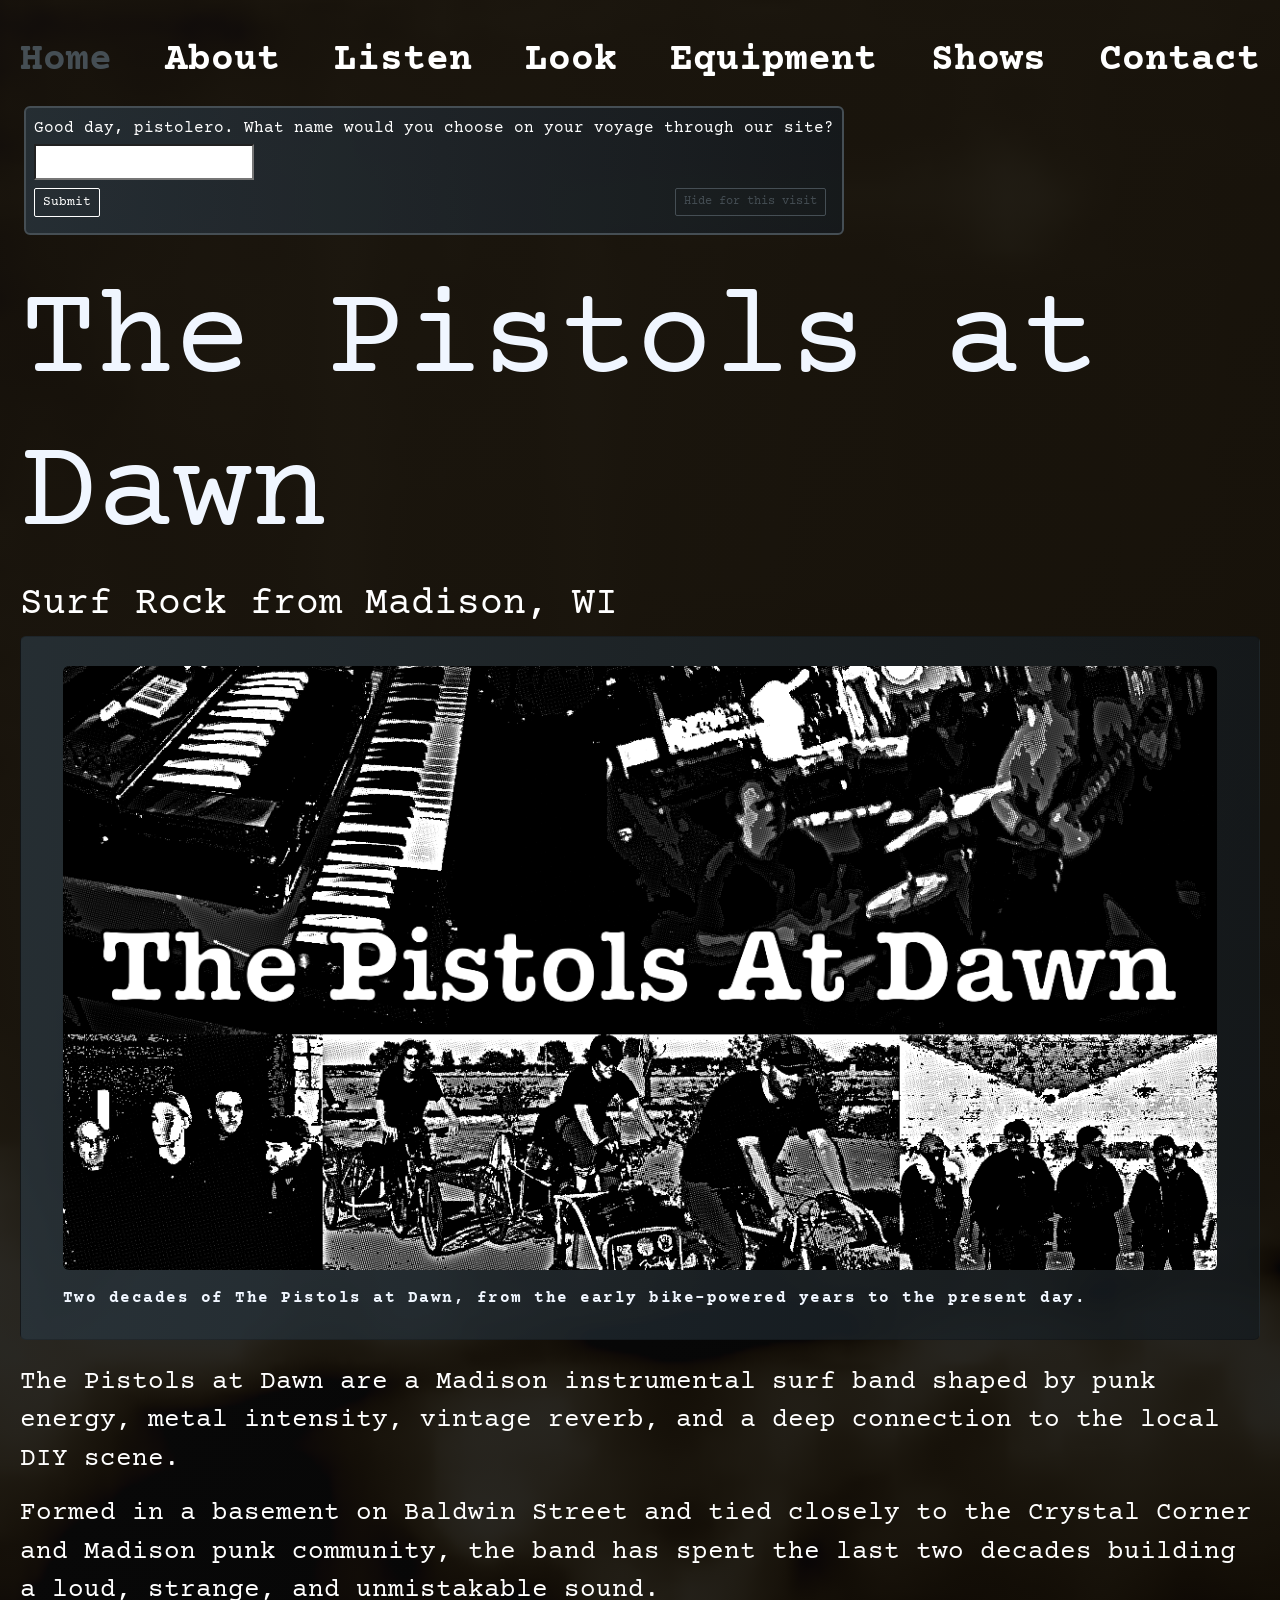
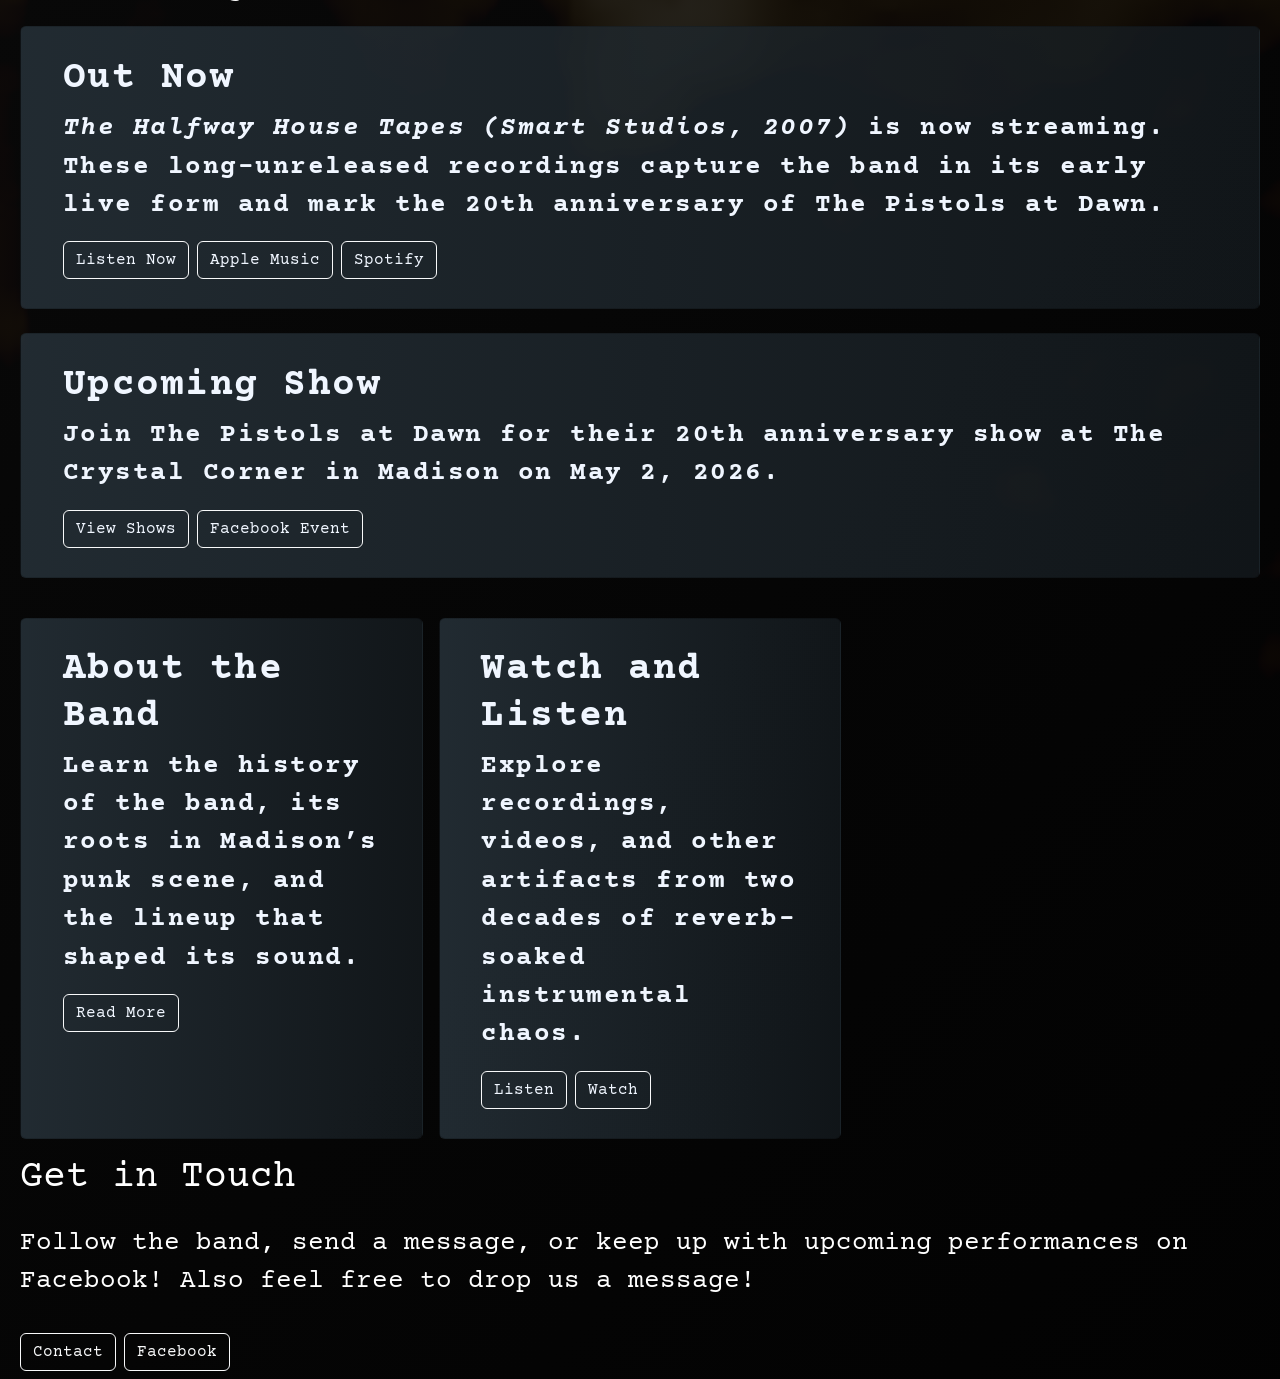
<file: index.html>
<!DOCTYPE html>
<html lang="en">
<head>
    <meta charset="UTF-8">
    <meta name="viewport" content="width=device-width, initial-scale=1.0">
    <title>The Pistols At Dawn</title>
    <link href="https://cdn.jsdelivr.net/npm/bootstrap@5.3.3/dist/css/bootstrap.min.css" rel="stylesheet"
          integrity="sha384-QWTKZyjpPEjISv5WaRU9OFeRpok6YctnYmDr5pNlyT2bRjXh0JMhjY6hW+ALEwIH" crossorigin="anonymous">
    <link href="style.css" rel="stylesheet" />
</head>
<body>
<header>
    <div class="container-fluid">
        <nav class="navbar mt-4 p-2">
            <a class="nav-active" href="index.html">Home</a>
            <a href="about.html">About</a>
            <a href="listen.html">Listen</a>
            <a href="look.html">Look</a>
            <a href="equipment.html">Equipment</a>
            <a href="shows.html">Shows</a>
            <a href="contact.html">Contact</a>
        </nav>
    </div>
</header>

<main class="container-fluid home-page">
    <div class="home-about-content p-2">
        <h1 class="band-name page-title">The Pistols at Dawn</h1>
        <h2>Surf Rock from Madison, WI</h2>

        <div class="card mb-4">
            <div class="card-body">
                <figure class="mb-0">
                    <img
                        class="img-fluid rounded mb-3"
                        src="images/social poster.png"
                        alt="Black and white collage poster for The Pistols at Dawn featuring live performance images, a bicycle-era band photo, and a later group portrait"
                    >
                    <figcaption>
                        Two decades of The Pistols at Dawn, from the early bike-powered years to the present day.
                    </figcaption>
                </figure>
            </div>
        </div>

        <p>
            The Pistols at Dawn are a Madison instrumental surf band shaped by punk energy, metal intensity, vintage reverb, and a deep connection to the local DIY scene.
        </p>

        <p>
            Formed in a basement on Baldwin Street and tied closely to the Crystal Corner and Madison punk community, the band has spent the last two decades building a loud, strange, and unmistakable sound.
        </p>

        <div class="card mb-4">
            <div class="card-body">
                <h2>Out Now</h2>
                <p>
                    <em>The Halfway House Tapes (Smart Studios, 2007)</em> is now streaming. These long-unreleased recordings capture the band in its early live form and mark the 20th anniversary of The Pistols at Dawn.
                </p>
                <div class="d-flex flex-wrap gap-2">
                    <a class="btn btn-outline-light" href="listen.html">Listen Now</a>
                    <a class="btn btn-outline-light" href="https://music.apple.com/us/album/the-halfway-house-tapes/1895198898" target="_blank" rel="noopener noreferrer">Apple Music</a>
                    <a class="btn btn-outline-light" href="https://open.spotify.com/album/4roiAwj1f78OO6OWAEvvNA?si=REMeRdHJSLSTDHzs4I_s-g" target="_blank" rel="noopener noreferrer">Spotify</a>
                </div>
            </div>
        </div>

        <div class="card mb-4">
            <div class="card-body">
                <h2>Upcoming Show</h2>
                <p>
                    Join The Pistols at Dawn for their 20th anniversary show at <strong>The Crystal Corner</strong> in Madison on <strong>May 2, 2026</strong>.
                </p>
                <div class="d-flex flex-wrap gap-2">
                    <a class="btn btn-outline-light" href="shows.html">View Shows</a>
                    <a class="btn btn-outline-light" href="https://www.facebook.com/share/18Q8U7H9vJ/" target="_blank" rel="noopener noreferrer">Facebook Event</a>
                </div>
            </div>
        </div>

        <div class="row g-3 mt-2">
            <div class="col-md-4">
                <div class="card h-100">
                    <div class="card-body">
                        <h2>About the Band</h2>
                        <p>
                            Learn the history of the band, its roots in Madison’s punk scene, and the lineup that shaped its sound.
                        </p>
                        <a class="btn btn-outline-light" href="about.html">Read More</a>
                    </div>
                </div>
            </div>

            <div class="col-md-4">
                <div class="card h-100">
                    <div class="card-body">
                        <h2>Watch and Listen</h2>
                        <p>
                            Explore recordings, videos, and other artifacts from two decades of reverb-soaked instrumental chaos.
                        </p>
                        <div class="d-flex flex-wrap gap-2">
                            <a class="btn btn-outline-light" href="listen.html">Listen</a>
                            <a class="btn btn-outline-light" href="look.html">Watch</a>
                        </div>
                    </div>
                </div>
            </div>

            <h2>Get in Touch</h2>
<p>
    Follow the band, send a message, or keep up with upcoming performances on Facebook! Also feel free to drop us a message! 
</p>
<div class="d-flex flex-wrap gap-2">
    <a class="btn btn-outline-light" href="contact.html">Contact</a>
    <a class="btn btn-outline-light" href="https://www.facebook.com/thepistolsatdawn" target="_blank" rel="noopener noreferrer">Facebook</a>
</div>
        </div>
    </div>
</main>
<script src="main.js"></script>
</body>
</html>
</file>
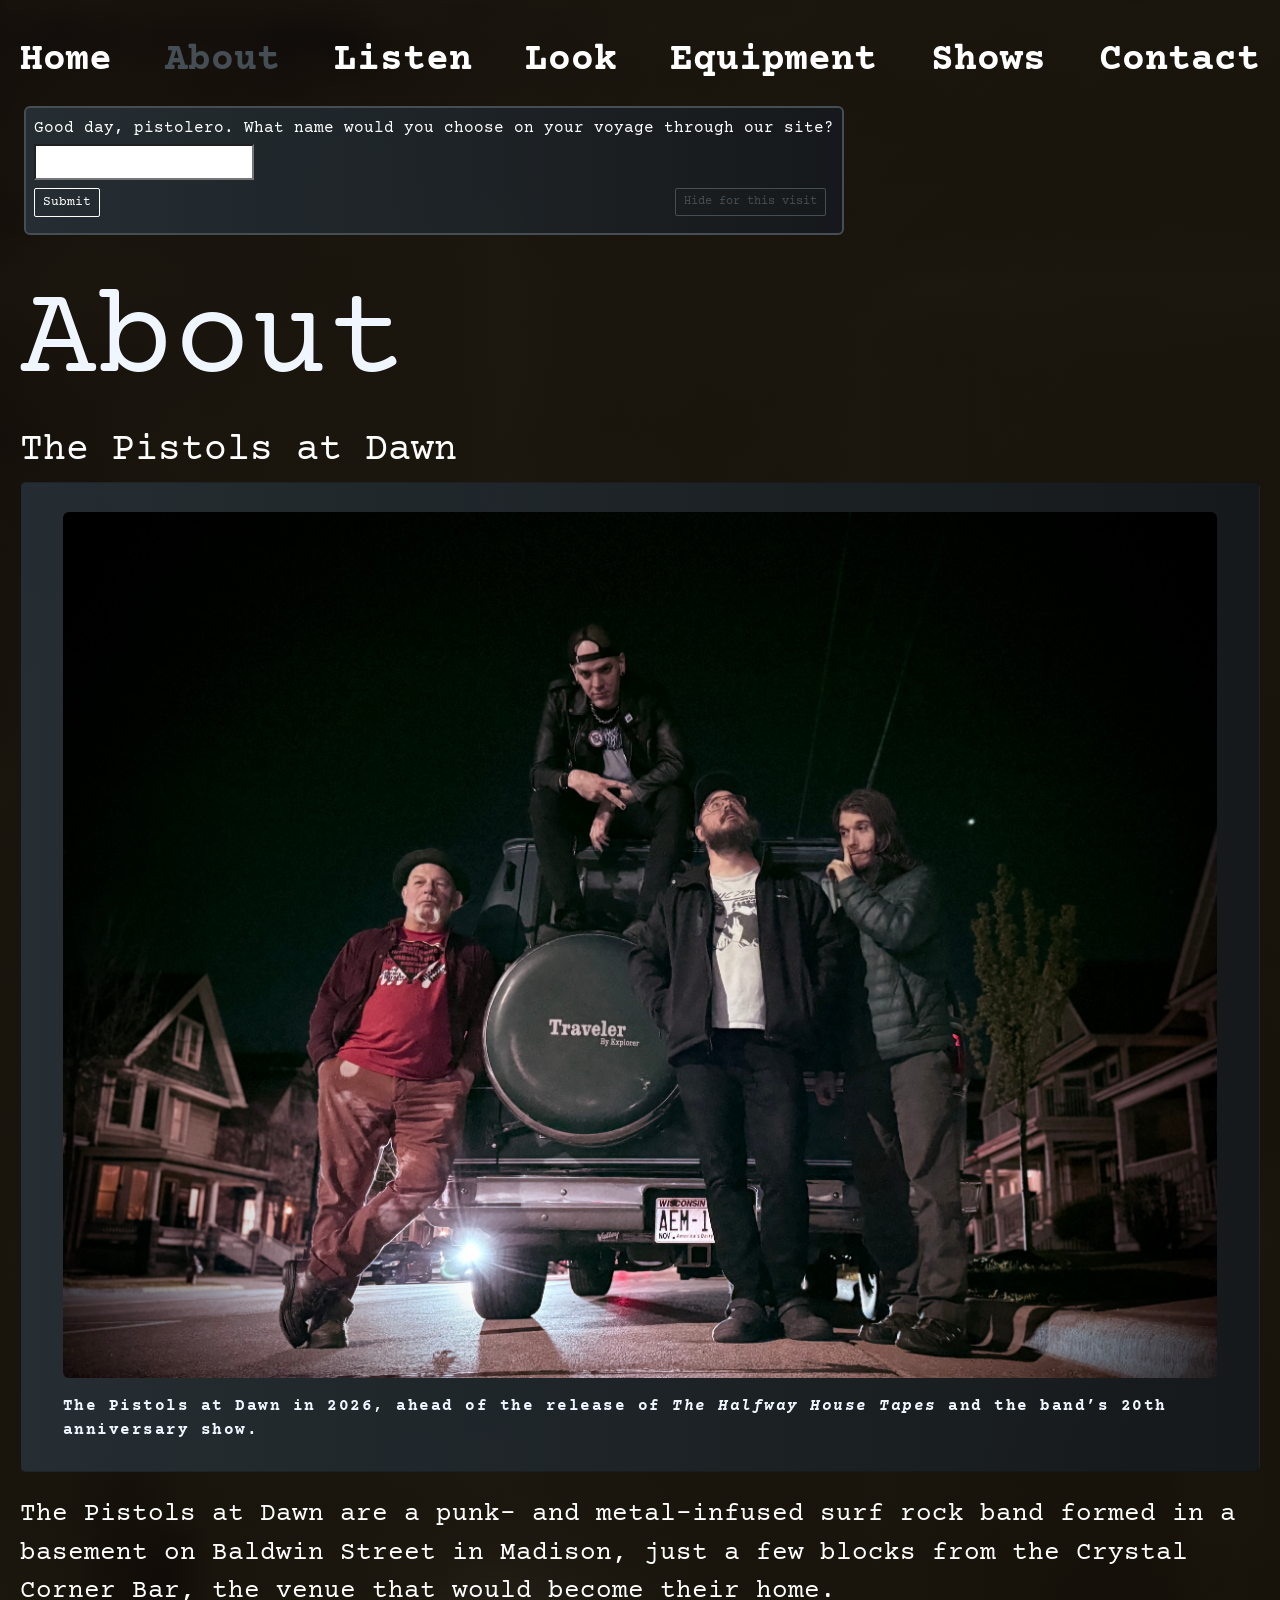
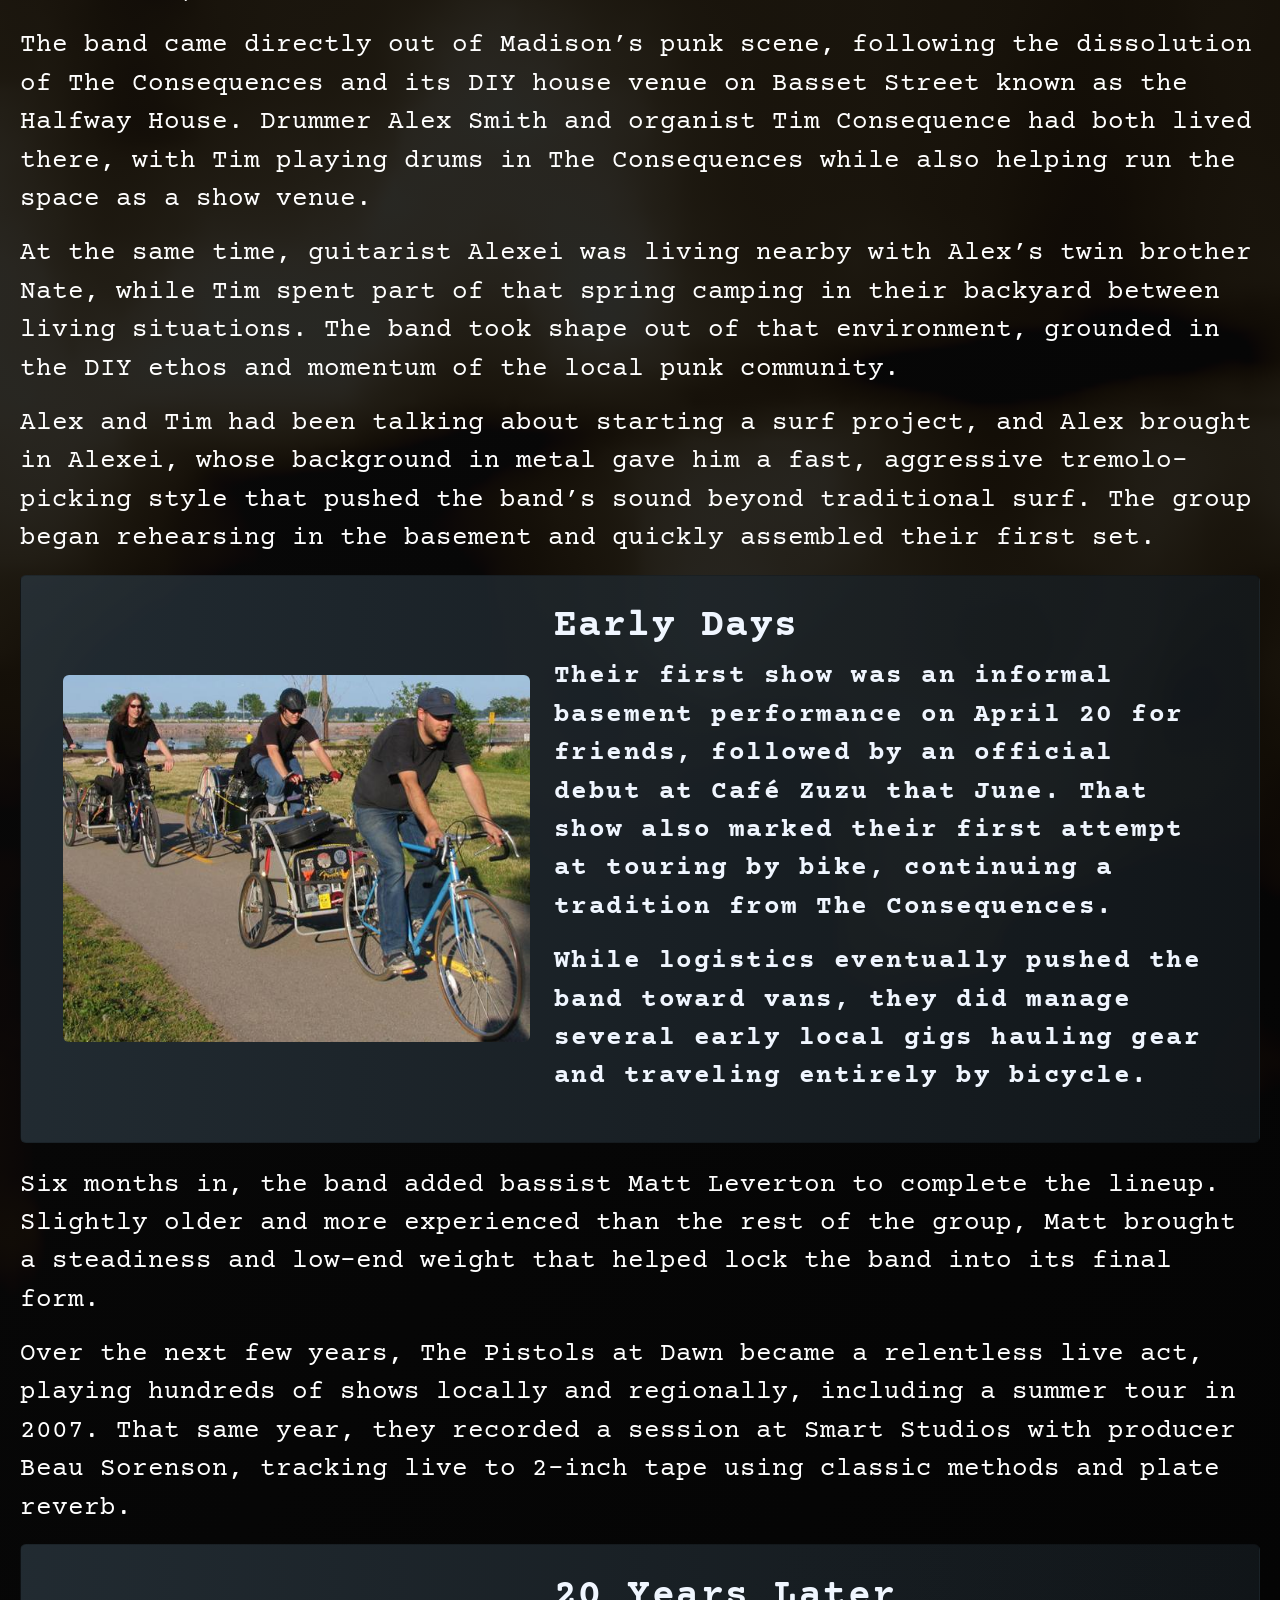
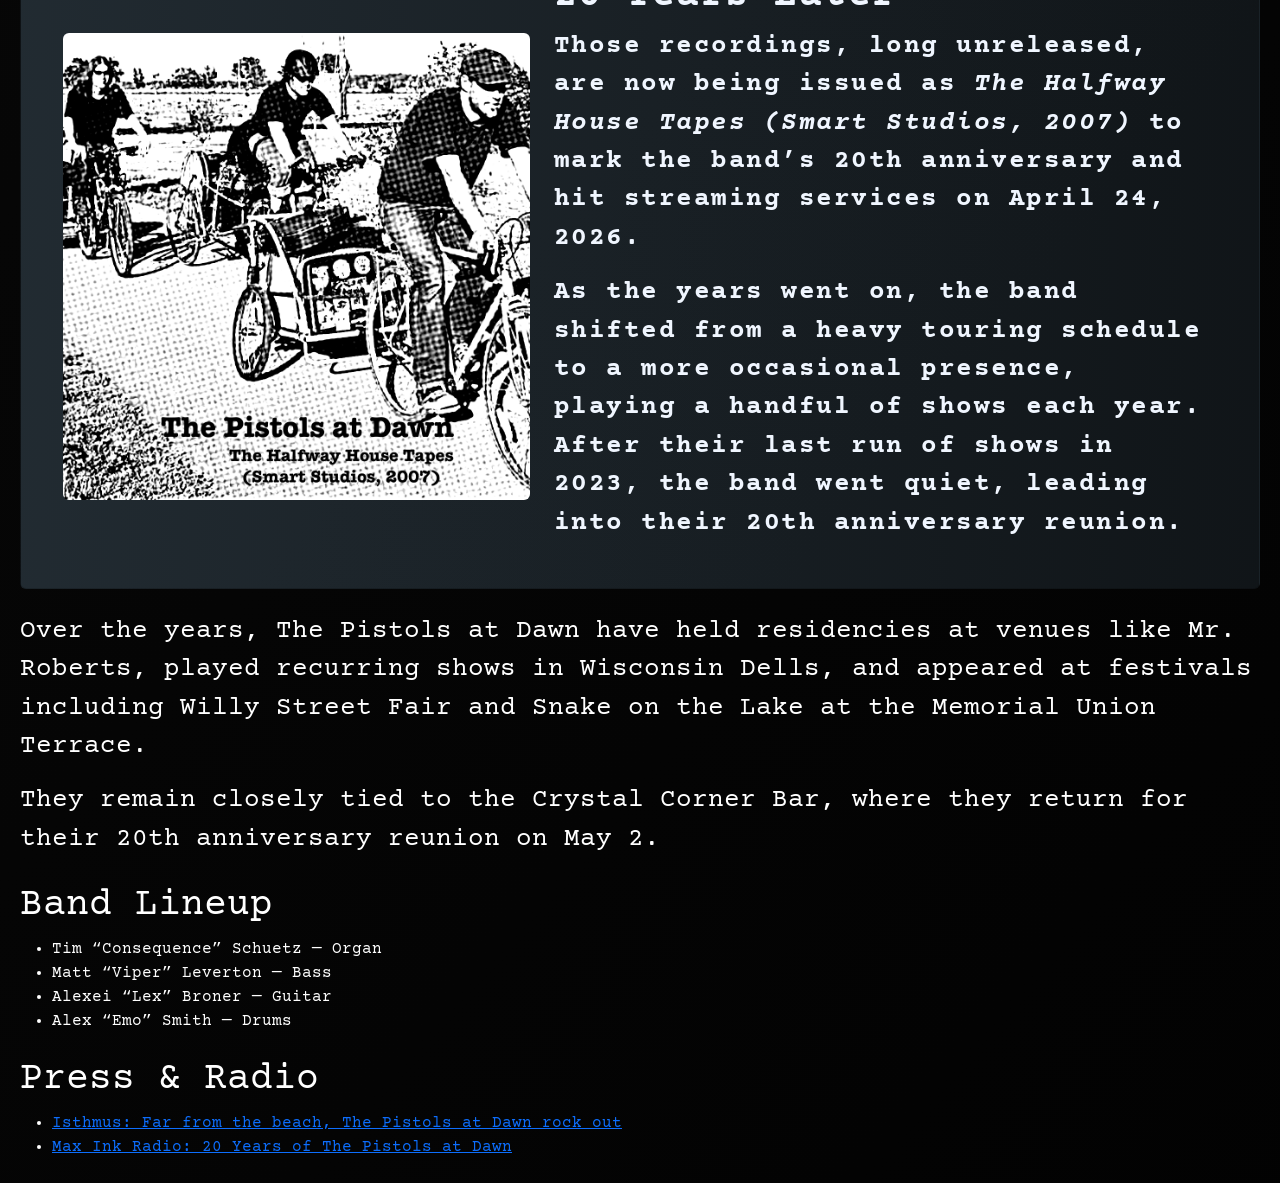
<file: about.html>
<!DOCTYPE html>
<html lang="en">
<head>
    <meta charset="UTF-8">
    <title>About - The Pistols At Dawn</title>
    <meta name="viewport" content="width=device-width, initial-scale=1.0">
    <link href="https://cdn.jsdelivr.net/npm/bootstrap@5.3.3/dist/css/bootstrap.min.css" rel="stylesheet"
          integrity="sha384-QWTKZyjpPEjISv5WaRU9OFeRpok6YctnYmDr5pNlyT2bRjXh0JMhjY6hW+ALEwIH" crossorigin="anonymous">
    <link href="style.css" rel="stylesheet" />
</head>
<body>
<header>
    <div class="container-fluid">
        <nav class="navbar mt-4 p-2">
            <a href="index.html">Home</a>
            <a class="nav-active" href="about.html">About</a>
            <a href="listen.html">Listen</a>
            <a href="look.html">Look</a>
            <a href="equipment.html">Equipment</a>
            <a href="shows.html">Shows</a>
            <a href="contact.html">Contact</a>
        </nav>
    </div>
</header>

<main class="container-fluid home-page">
    <div class="home-about-content p-2">
        <h1 class="band-name page-title">About</h1>
        <h2>The Pistols at Dawn</h2>

        <div class="card mb-4">
            <div class="card-body">
                <figure class="mb-0">
                    <img
                        class="img-fluid rounded mb-3"
                        src="images/2026BandPhoto.jpeg"
                        alt="The four members of The Pistols at Dawn posing together at night in front of a vehicle on a Madison street"
                    >
                    <figcaption>
                        The Pistols at Dawn in 2026, ahead of the release of <em>The Halfway House Tapes</em> and the band’s 20th anniversary show.
                    </figcaption>
                </figure>
            </div>
        </div>

        <p>
            The Pistols at Dawn are a punk- and metal-infused surf rock band formed in a basement on Baldwin Street in Madison, just a few blocks from the Crystal Corner Bar, the venue that would become their home.
        </p>

        <p>
            The band came directly out of Madison’s punk scene, following the dissolution of The Consequences and its DIY house venue on Basset Street known as the Halfway House. Drummer Alex Smith and organist Tim Consequence had both lived there, with Tim playing drums in The Consequences while also helping run the space as a show venue.
        </p>

        <p>
            At the same time, guitarist Alexei was living nearby with Alex’s twin brother Nate, while Tim spent part of that spring camping in their backyard between living situations. The band took shape out of that environment, grounded in the DIY ethos and momentum of the local punk community.
        </p>

        <p>
            Alex and Tim had been talking about starting a surf project, and Alex brought in Alexei, whose background in metal gave him a fast, aggressive tremolo-picking style that pushed the band’s sound beyond traditional surf. The group began rehearsing in the basement and quickly assembled their first set.
        </p>

        <div class="card mb-4">
            <div class="card-body">
                <div class="row align-items-center">
                    <div class="col-md-5 mb-3 mb-md-0">
                        <figure class="mb-0">
                            <img
                                class="img-fluid rounded"
                                src="images/Bikes%202006.jpg"
                                alt="Early promotional image of The Pistols at Dawn riding bicycles with instruments and gear"
                            >
                        </figure>
                    </div>
                    <div class="col-md-7">
                        <h2>Early Days</h2>
                        <p>
                            Their first show was an informal basement performance on April 20 for friends, followed by an official debut at Café Zuzu that June. That show also marked their first attempt at touring by bike, continuing a tradition from The Consequences.
                        </p>
                        <p>
                            While logistics eventually pushed the band toward vans, they did manage several early local gigs hauling gear and traveling entirely by bicycle.
                        </p>
                    </div>
                </div>
            </div>
        </div>

        <p>
            Six months in, the band added bassist Matt Leverton to complete the lineup. Slightly older and more experienced than the rest of the group, Matt brought a steadiness and low-end weight that helped lock the band into its final form.
        </p>

        <p>
            Over the next few years, The Pistols at Dawn became a relentless live act, playing hundreds of shows locally and regionally, including a summer tour in 2007. That same year, they recorded a session at Smart Studios with producer Beau Sorenson, tracking live to 2-inch tape using classic methods and plate reverb.
        </p>

        <div class="card mb-4">
            <div class="card-body">
                <div class="row align-items-center">
                    <div class="col-md-5 mb-3 mb-md-0">
                        <figure class="mb-0">
                            <img
                                class="img-fluid rounded"
                                src="images/albumcover.png"
                                alt="Album cover for The Halfway House Tapes by The Pistols at Dawn showing the band riding bicycles in a black and white design"
                            >
                        </figure>
                    </div>
                    <div class="col-md-7">
                        <h2>20 Years Later</h2>
                        <p>
                            Those recordings, long unreleased, are now being issued as <em>The Halfway House Tapes (Smart Studios, 2007)</em> to mark the band’s 20th anniversary and hit streaming services on April 24, 2026.
                        </p>
                        <p>
                            As the years went on, the band shifted from a heavy touring schedule to a more occasional presence, playing a handful of shows each year. After their last run of shows in 2023, the band went quiet, leading into their 20th anniversary reunion.
                        </p>
                    </div>
                </div>
            </div>
        </div>

        <p>
            Over the years, The Pistols at Dawn have held residencies at venues like Mr. Roberts, played recurring shows in Wisconsin Dells, and appeared at festivals including Willy Street Fair and Snake on the Lake at the Memorial Union Terrace.
        </p>

        <p>
            They remain closely tied to the Crystal Corner Bar, where they return for their 20th anniversary reunion on May 2.
        </p>

        <section class="mt-4">
            <h2>Band Lineup</h2>
            <ul>
                <li>Tim “Consequence” Schuetz — Organ</li>
                <li>Matt “Viper” Leverton — Bass</li>
                <li>Alexei “Lex” Broner — Guitar</li>
                <li>Alex “Emo” Smith — Drums</li>
            </ul>
        </section>

        <section class="mt-4">
            <h2>Press &amp; Radio</h2>
            <ul>
                <li>
                    <a href="https://isthmus.com/arts/music/far-from-the-beach-the-pistols-at-dawn-rock-out/" target="_blank" rel="noopener noreferrer">
                        Isthmus: Far from the beach, The Pistols at Dawn rock out
                    </a>
                </li>
                <li>
                    <a href="https://civicmedia.us/shows/max-ink-radio/2026/04/25/20-years-of-the-pistols-at-dawn-on-max-ink-radio" target="_blank" rel="noopener noreferrer">
                        Max Ink Radio: 20 Years of The Pistols at Dawn
                    </a>
                </li>
            </ul>
        </section>
    </div>
</main>
<script src="main.js"></script>
</body>
</html>
</file>
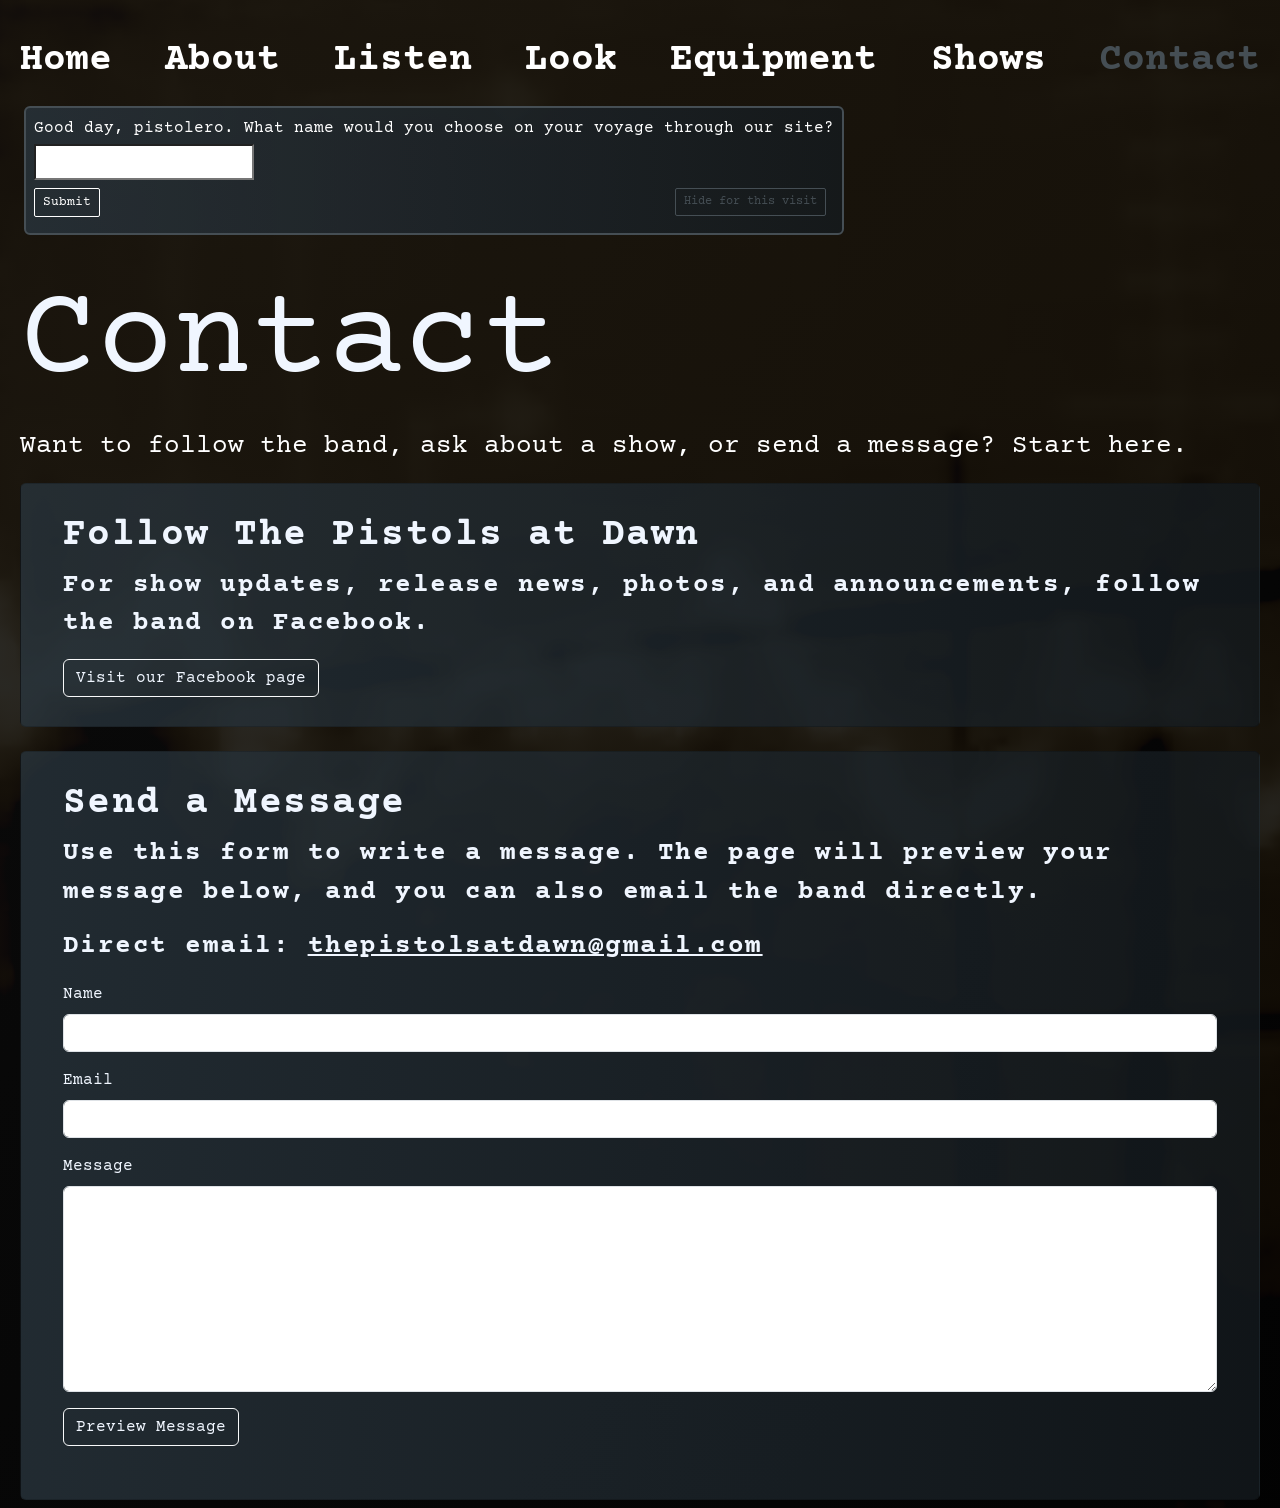
<file: contact.html>
<!DOCTYPE html>
<html lang="en">
<head>
    <meta charset="UTF-8">
    <meta name="viewport" content="width=device-width, initial-scale=1.0">
    <title>Contact - The Pistols At Dawn</title>
    <link href="https://cdn.jsdelivr.net/npm/bootstrap@5.3.3/dist/css/bootstrap.min.css" rel="stylesheet"
      integrity="sha384-QWTKZyjpPEjISv5WaRU9OFeRpok6YctnYmDr5pNlyT2bRjXh0JMhjY6hW+ALEwIH" crossorigin="anonymous">
    <link href="style.css" rel="stylesheet" />
</head>
<body>
<header>
    <div class="container-fluid">
        <nav class="navbar mt-4 p-2">
            <a href="index.html">Home</a>
            <a href="about.html">About</a>
            <a href="listen.html">Listen</a>
            <a href="look.html">Look</a>
            <a href="equipment.html">Equipment</a>
            <a href="shows.html">Shows</a>
            <a class="nav-active" href="contact.html">Contact</a>
        </nav>
    </div>
</header>

<main class="container-fluid home-page">
    <div class="home-about-content p-2">
        <h1 class="band-name page-title">Contact</h1>
        <p>
            Want to follow the band, ask about a show, or send a message? Start here.
        </p>

        <div class="card mb-4">
            <div class="card-body">
                <h2>Follow The Pistols at Dawn</h2>
                <p>
                    For show updates, release news, photos, and announcements, follow the band on Facebook.
                </p>
                <a class="btn btn-outline-light" href="https://www.facebook.com/thepistolsatdawn" target="_blank" rel="noopener noreferrer">
                    Visit our Facebook page
                </a>
            </div>
        </div>

        <div class="card">
            <div class="card-body">
                <h2>Send a Message</h2>
                <p>
                    Use this form to write a message. The page will preview your message below, and you can also email the band directly.
                </p>

                <p>
                    Direct email:
                    <a href="mailto:thepistolsatdawn@gmail.com">thepistolsatdawn@gmail.com</a>
                </p>

                <form id="contact-form">
                    <div class="mb-3">
                        <label class="form-label" for="name-input">Name</label>
                        <input class="form-control" id="name-input" type="text" required>
                    </div>

                    <div class="mb-3">
                        <label class="form-label" for="email-input">Email</label>
                        <input class="form-control" id="email-input" type="email" required>
                    </div>

                    <div class="mb-3">
                        <label class="form-label" for="comment-input">Message</label>
                        <textarea class="form-control" id="comment-input" rows="8" required></textarea>
                    </div>

                    <button class="btn btn-outline-light" type="submit">Preview Message</button>
                </form>

                <div id="contact-response" class="mt-4"></div>
            </div>
        </div>
    </div>
</main>

<script src="main.js"></script>
</body>
</html>
</file>
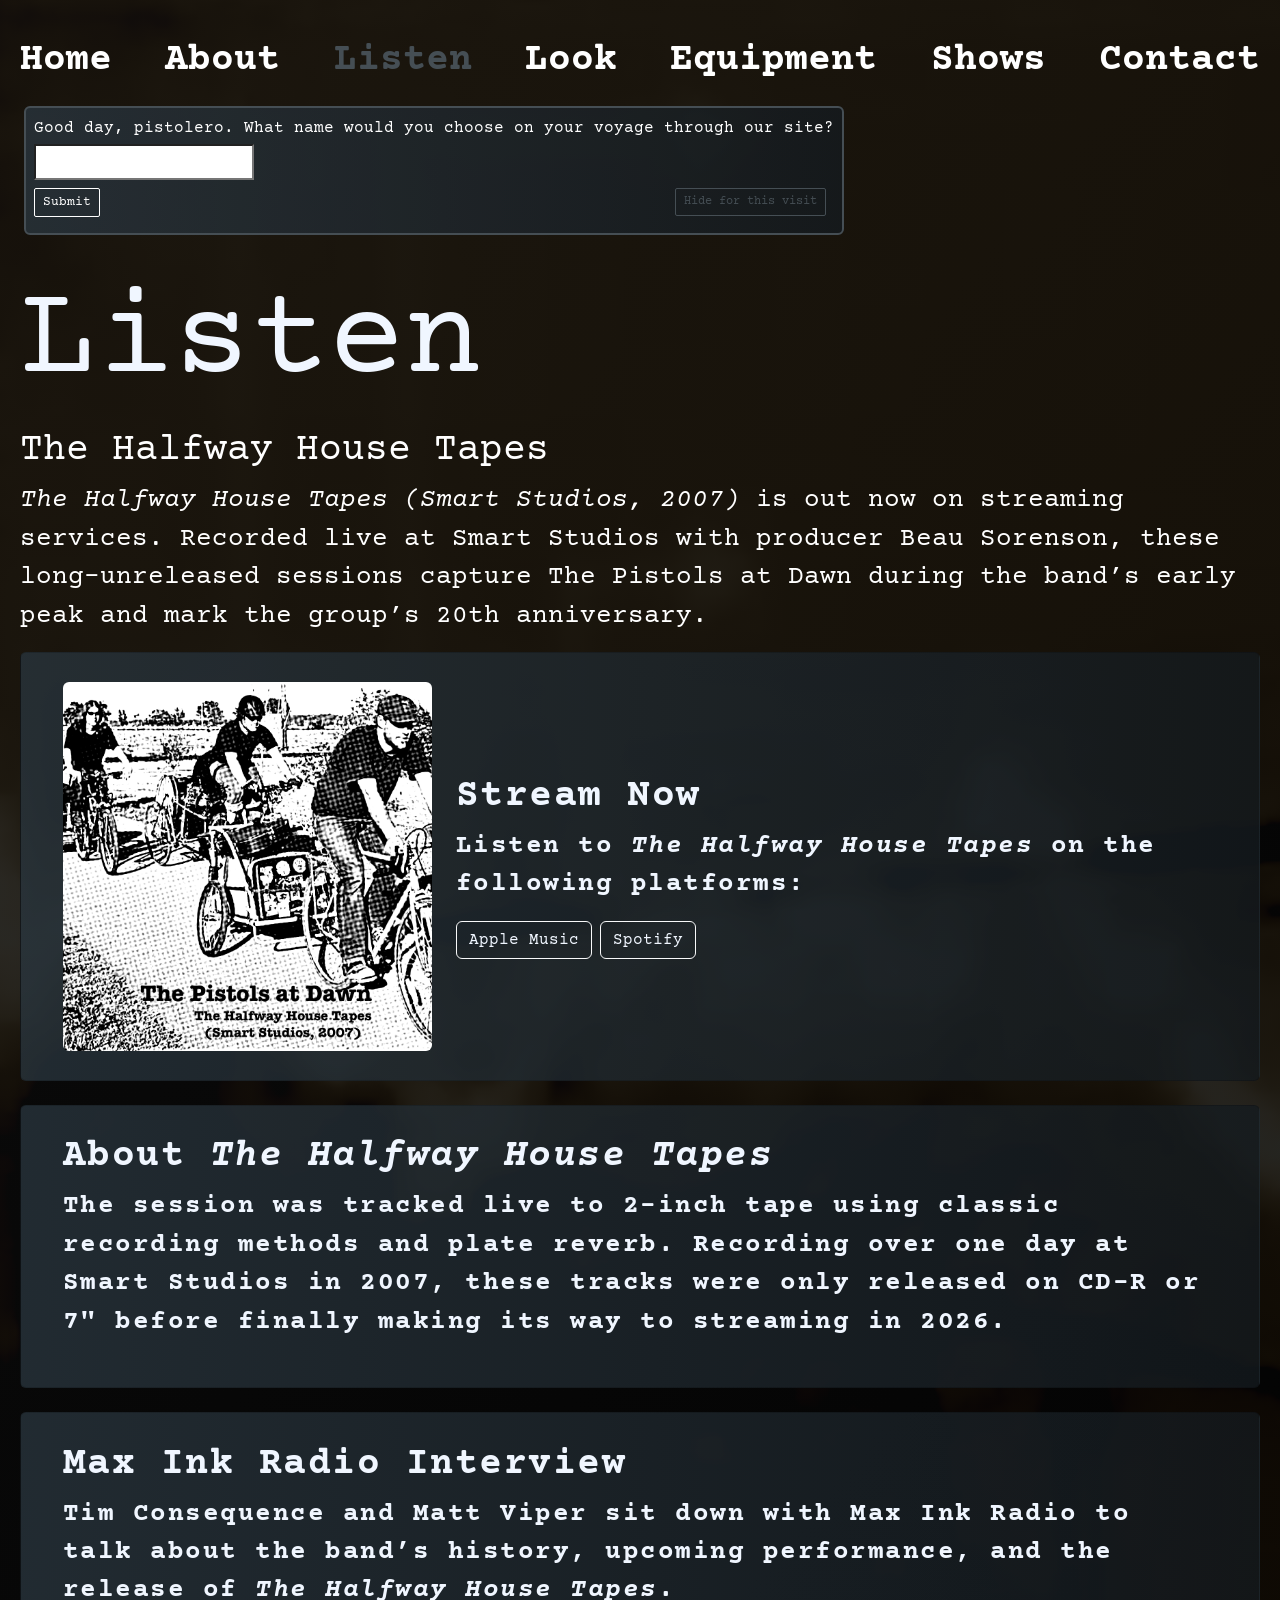
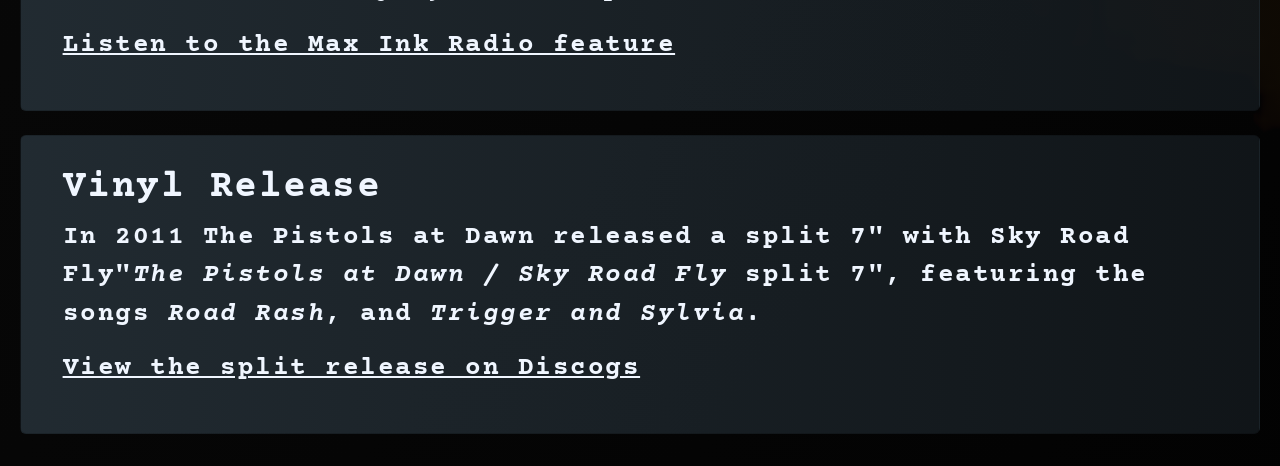
<file: listen.html>
<!DOCTYPE html>
<html lang="en">
<head>
    <meta charset="UTF-8">
    <title>Listen - The Pistols At Dawn</title>
    <link href="https://cdn.jsdelivr.net/npm/bootstrap@5.3.3/dist/css/bootstrap.min.css" rel="stylesheet"
          integrity="sha384-QWTKZyjpPEjISv5WaRU9OFeRpok6YctnYmDr5pNlyT2bRjXh0JMhjY6hW+ALEwIH" crossorigin="anonymous">
    <link href="style.css" rel="stylesheet" />
</head>
<body>
<header>
    <div class="container-fluid">
        <nav class="navbar mt-4 p-2">
            <a href="index.html">Home</a>
            <a href="about.html">About</a>
            <a class="nav-active" href="listen.html">Listen</a>
            <a href="look.html">Look</a>
            <a href="equipment.html">Equipment</a>
            <a href="shows.html">Shows</a>
            <a href="contact.html">Contact</a>
        </nav>
    </div>
</header>

<main class="container-fluid home-page">
    <div class="home-about-content p-2">
        <h1 class="band-name page-title">Listen</h1>
        <h2>The Halfway House Tapes</h2>

        <p>
            <em>The Halfway House Tapes (Smart Studios, 2007)</em> is out now on streaming services. Recorded live at Smart Studios with producer Beau Sorenson, these long-unreleased sessions capture The Pistols at Dawn during the band’s early peak and mark the group’s 20th anniversary.
        </p>

        <div class="card mb-4">
            <div class="card-body">
                <div class="row align-items-center">
                    <div class="col-md-4 mb-3 mb-md-0">
                        <img
                            class="img-fluid rounded"
                            src="images/albumcover.png"
                            alt="Album cover for The Halfway House Tapes by The Pistols at Dawn"
                        >
                    </div>
                    <div class="col-md-8">
                        <h2>Stream Now</h2>
                        <p>Listen to <em>The Halfway House Tapes</em> on the following platforms:</p>

                        <div class="d-flex flex-wrap gap-2">
                            <a class="btn btn-outline-light" href="https://music.apple.com/us/album/the-halfway-house-tapes/1895198898" target="_blank" rel="noopener noreferrer">Apple Music</a>
                            <a class="btn btn-outline-light" href="https://open.spotify.com/album/4roiAwj1f78OO6OWAEvvNA?si=REMeRdHJSLSTDHzs4I_s-g" target="_blank" rel="noopener noreferrer">Spotify</a>
                        </div>
                    </div>
                </div>
            </div>
        </div>

        <div class="card mb-4">
            <div class="card-body">
                <h2>About <em>The Halfway House Tapes</em></h2>
                <p>
                    The session was tracked live to 2-inch tape using classic recording methods and plate reverb. Recording over one day at Smart Studios in 2007, these tracks were only released on CD-R or 7" before finally making its way to streaming in 2026.
                </p>
            </div>
        </div>
        
         <div class="card mb-4">
            <div class="card-body">
                <h2>Max Ink Radio Interview</h2>
                <p>
                    Tim Consequence and Matt Viper sit down with Max Ink Radio to talk about the band’s history, upcoming performance, and the release of <em>The Halfway House Tapes</em>.
                </p>
                <p>
                    <a href="https://civicmedia.us/shows/max-ink-radio/2026/04/25/20-years-of-the-pistols-at-dawn-on-max-ink-radio" target="_blank" rel="noopener noreferrer">Listen to the Max Ink Radio feature</a>
                </p>
            </div>
        </div>

        <div class="card mb-4">
            <div class="card-body">
                <h2>Vinyl Release</h2>
                <p>
                    In 2011 The Pistols at Dawn released a split 7" with Sky Road Fly"<em>The Pistols at Dawn / Sky Road Fly</em> split 7", featuring the songs <em>Road Rash</em>, and <em>Trigger and Sylvia</em>.
                </p>
                <p>
                    <a href="https://www.discogs.com/release/14516590-the-Pistols-at-Dawn-Sky-Road-Fly-Split-7?srsltid=AfmBOopTMsEef0en5NrkndS1W8HPbOfl5YM7_U-87QfxTCUV9N9IOxrc" target="_blank" rel="noopener noreferrer">View the split release on Discogs</a>
                </p>
            </div>
        </div>
    </div>
</main>
<script src="main.js"></script>
</body>
</html>
</file>
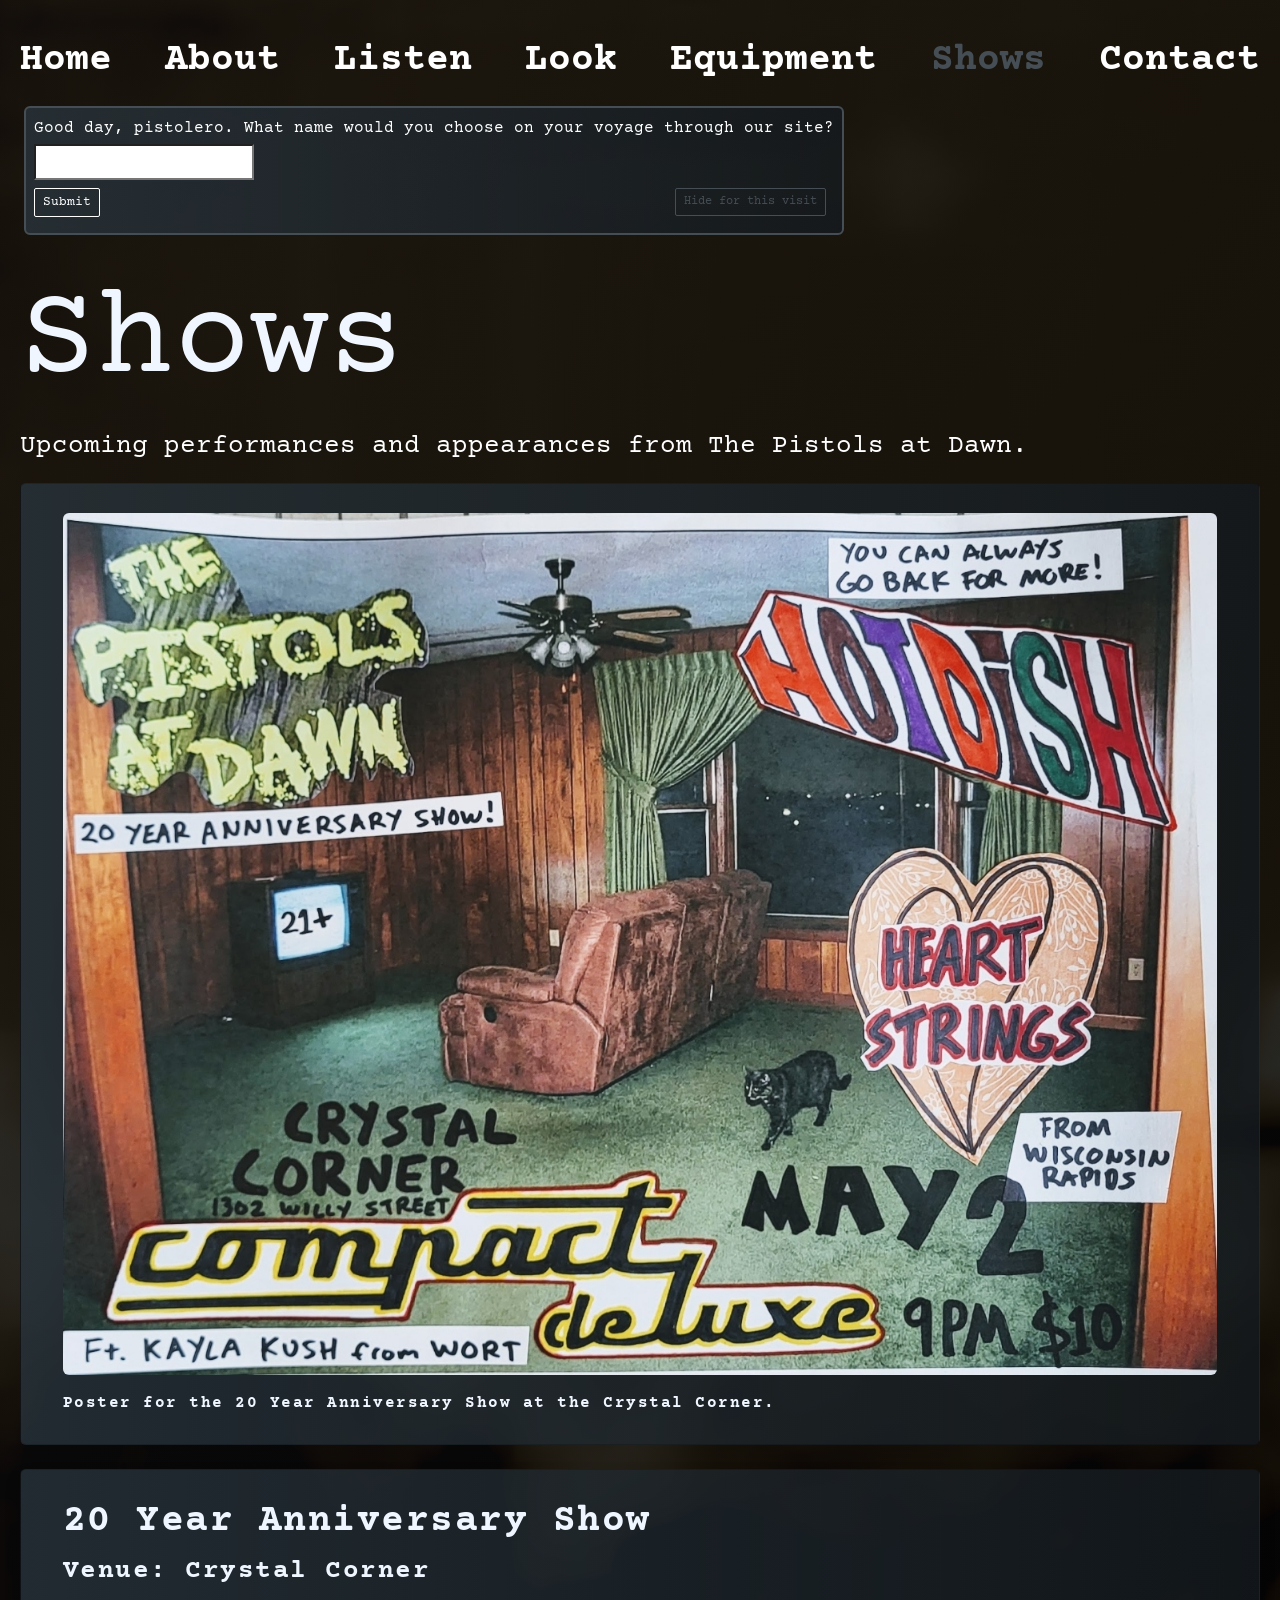
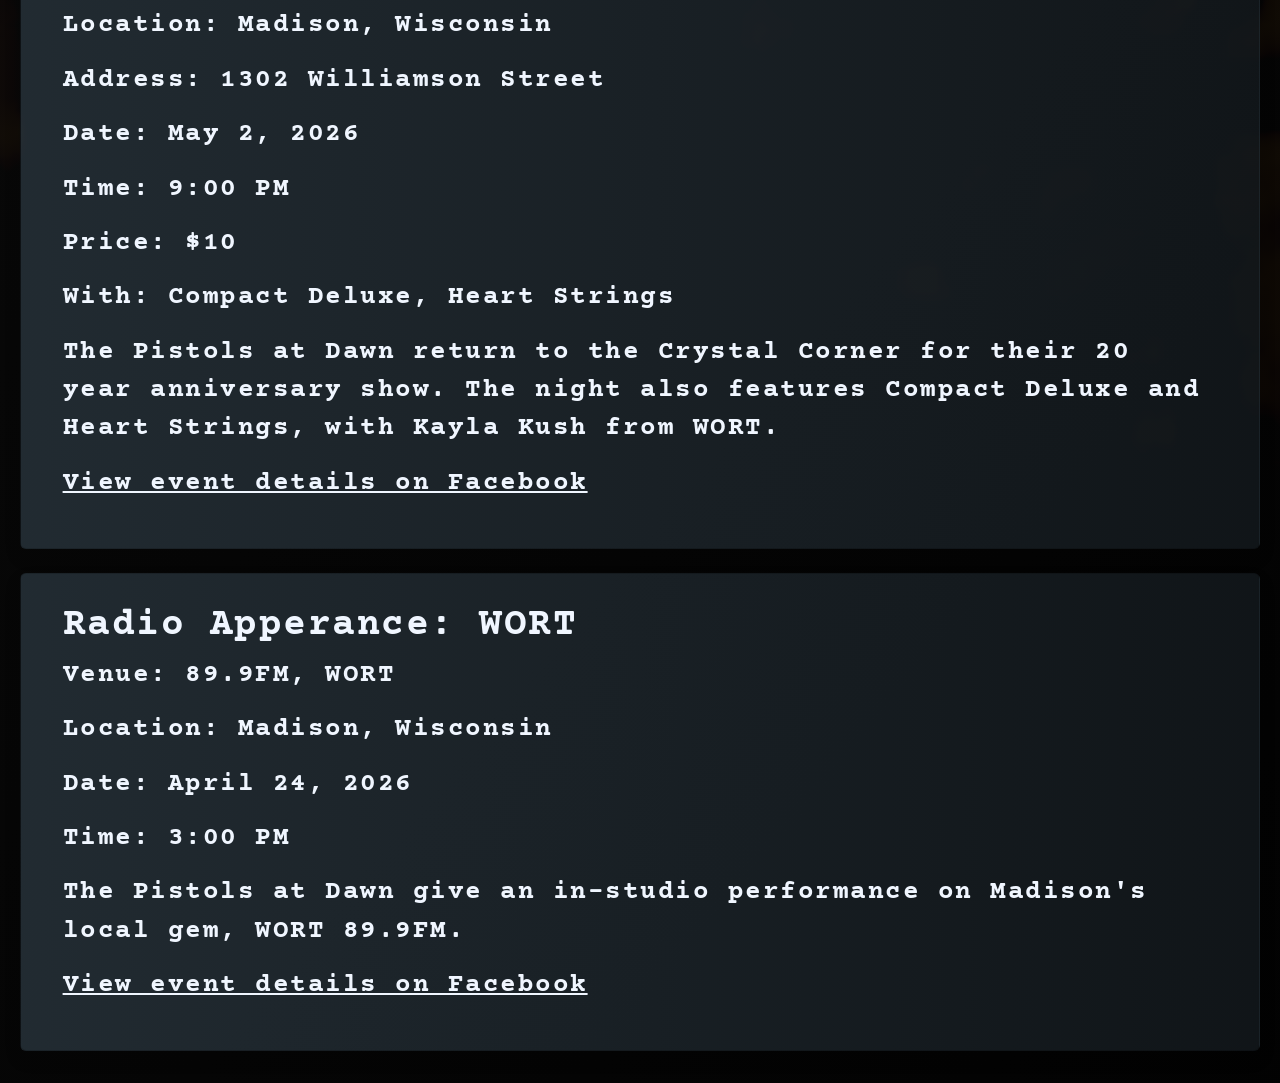
<file: shows.html>
<!DOCTYPE html>
<html lang="en">
<head>
    <meta charset="UTF-8">
    <meta name="viewport" content="width=device-width, initial-scale=1.0">
    <title>Shows - The Pistols At Dawn</title>
    <link href="https://cdn.jsdelivr.net/npm/bootstrap@5.3.3/dist/css/bootstrap.min.css" rel="stylesheet"
          integrity="sha384-QWTKZyjpPEjISv5WaRU9OFeRpok6YctnYmDr5pNlyT2bRjXh0JMhjY6hW+ALEwIH" crossorigin="anonymous">
    <link href="style.css" rel="stylesheet" />
</head>

<body>
<header>
    <div class="container-fluid">
        <nav class="navbar mt-4 p-2">
            <a href="index.html">Home</a>
            <a href="about.html">About</a>
            <a href="listen.html">Listen</a>
            <a href="look.html">Look</a>
            <a href="equipment.html">Equipment</a>
            <a class="nav-active" href="shows.html">Shows</a>
            <a href="contact.html">Contact</a>
        </nav>
    </div>
</header>

<main class="container-fluid home-page">
    <div class="home-about-content p-2">
        <h1 class="band-name page-title">Shows</h1>
        <p>Upcoming performances and appearances from The Pistols at Dawn.</p>

        <div class="card mb-4">
            <div class="card-body">
                <figure class="mb-0">
                    <img
                        class="img-fluid rounded mb-3"
                        src="images/may2flyer.jpeg"
                        alt="Flyer for The Pistols at Dawn 20 Year Anniversary Show at the Crystal Corner on May 2 with Compact Deluxe and Heart Strings"
                    >
                    <figcaption>
                        Poster for the 20 Year Anniversary Show at the Crystal Corner.
                    </figcaption>
                </figure>
            </div>
        </div>

        <div id="shows-container"></div>
    </div>
</main>

<script>
document.addEventListener("DOMContentLoaded", () => {
    fetch("shows.json")
        .then(res => res.json())
        .then(shows => {
            const container = document.getElementById("shows-container");

            shows.forEach(show => {
                const card = document.createElement("div");
                card.className = "card mb-4 shadow";

                card.innerHTML = `
                    <div class="card-body">
                        <h2 class="card-title">${show.title}</h2>
                        ${show.venue ? `<p><strong>Venue:</strong> ${show.venue}</p>` : ""}
                        ${show.location ? `<p><strong>Location:</strong> ${show.location}</p>` : ""}
                        ${show.address ? `<p><strong>Address:</strong> ${show.address}</p>` : ""}
                        <p><strong>Date:</strong> ${show.date}</p>
                        <p><strong>Time:</strong> ${show.time}</p>
                        ${show.price ? `<p><strong>Price:</strong> ${show.price}</p>` : ""}
                        ${show.support ? `<p><strong>With:</strong> ${show.support}</p>` : ""}
                        <p>${show.description}</p>
                        ${show.link ? `<p><a href="${show.link}" target="_blank" rel="noopener noreferrer">View event details on Facebook</a></p>` : ""}
                    </div>
                `;

                container.appendChild(card);
            });
        });
});
</script>
<script src="main.js"></script>
</body>
</html>
</file>
<file: style.css>
@import url("https://fonts.googleapis.com/css2?family=Courier+Prime:ital,wght@0,400;0,700;1,400;1,700&display=swap");

* {
  box-sizing: border-box;
  transition: 0.2s all;
}

body {
  min-height: 100vh;
  background-size: 100% 100%, cover;
  background-image:
    linear-gradient(130deg, hsla(0, 0%, 5%, 0.875), hsla(0, 0%, 1%, 0.875)),
    url("images/home-image.png");
  background-repeat: no-repeat;
}

body,
h1,
h2,
h3,
h4,
p,
figcaption,
nav a {
  font-family: "Courier Prime", monospace;
  /*text-shadow: 1px 1px 2px black;*/
}

.home-about-content {
  color: white;
}

h1.band-name,
h1.page-title {
  font-size: 10vw;
  color: hsl(215, 100%, 97%);
  font-weight: 400;
  font-style: normal;
}

.home-page h2 {
  font-size: 3vw;
}

/* Navigation */

.navbar {
  width: 100%;
  margin: 0 auto;
}

.navbar a {
  font-size: 3vw;
  color: white;
  text-decoration: none;
  text-align: right;
  font-weight: 600;
}

.navbar a.nav-active {
  color: hsl(205, 10%, 30%);
}

/* Cards */

.card {
  padding: 1vw 2vw;
}

div.card {
  background: linear-gradient(-90deg, hsla(205, 20%, 10%, 0.79), hsla(205, 20%, 20%, 0.79));
}

div.card * {
  color: hsl(215, 100%, 97%);
  /*text-shadow: 0.25vw 0.125vw 0.1vw #222;*/
}

div.card p,
div.card figcaption,
div.card h1,
div.card h2,
div.card h3 {
  letter-spacing: 1.5px;
  font-weight: 600;
}

/* Welcome/name banner */

#nameContainer,
#nameFormContainer {
  padding: 0.5rem;
  display: inline-block;
  border: 2px solid hsl(205, 10%, 30%);
  color: white;
}

#nameContainer p,
#nameFormContainer p {
  display: block;
  font-size: 1rem !important;
  margin-bottom: 1rem !important;
}

#nameContainer label,
#nameFormContainer label {
  display: block;
  margin-bottom: 0.25rem;
  padding-left: 0;
  color: white !important;
}

#nameContainer input,
#nameFormContainer input {
  display: block;
  padding: 0.25rem 0.5rem;
  color: black !important;
  background-color: white;
  text-shadow: none;
}

#nameContainer button,
#nameFormContainer button {
  display: inline-block;
  padding: 0.25rem 0.5rem;
  font-size: 0.8rem;
  margin: 0.5rem 0.5rem 0.5rem 0;
  color: white;
  border: 1px solid white;
  background-color: transparent;
  border-radius: 0.125rem;
}

#nameContainer #nameFormHideButton,
#nameFormContainer #nameFormHideButton {
  float: right;
  font-size: 0.75rem;
  color: hsl(205, 10%, 30%) !important;
  border: 1px solid hsl(205, 10%, 30%);
}

/* Forms: keep inputs readable and plain */

.form-control,
.form-control:focus,
input,
textarea {
  color: #000000 !important;
  background-color: #ffffff !important;
  text-shadow: none !important;
  font-family: Arial, sans-serif !important;
}

.form-label,
label {
  text-shadow: none;
}

.form-control::placeholder {
  color: #6c757d;
  text-shadow: none;
}

.contact-form input,
.contact-form label,
.contact-form textarea {
  width: 100%;
  display: block;
}

.contact-form input,
.contact-form textarea,
.contact-form button {
  padding: 0.125rem 0.25rem;
  margin-bottom: 1rem;
  text-shadow: none;
}

.contact-form button {
  padding: 0.125rem 1rem;
  font-weight: 600;
  background-color: hsl(0, 0%, 5%);
  color: white;
}

/* Override card-wide white text rule inside form fields */

div.card input,
div.card textarea,
div.card .form-control {
  color: #000000 !important;
  background-color: #ffffff !important;
  text-shadow: none !important;
}

div.card label,
div.card .form-label {
  color: hsl(215, 100%, 97%) !important;
  text-shadow: none !important;
}

/* Responsive type */

@media screen and (max-width: 700px) {
  h1,
  h2,
  h3,
  h4 {
    font-size: 10vw;
  }

  div.card h1,
  div.card h2,
  div.card h3,
  div.card h4 {
    font-size: 8vw;
  }

  p {
    font-size: 4vw;
  }
}

@media screen and (min-width: 701px) and (max-width: 1500px) {
  h1 {
    font-size: 10vw;
  }

  h2,
  h3,
  h4 {
    font-size: 5vw;
  }

  p {
    font-size: 2vw;
  }
}

@media screen and (min-width: 1501px) {
  .card {
    padding: 1vw 2vw;
  }

  p {
    font-size: 2.5vw;
  }
}
</file>
